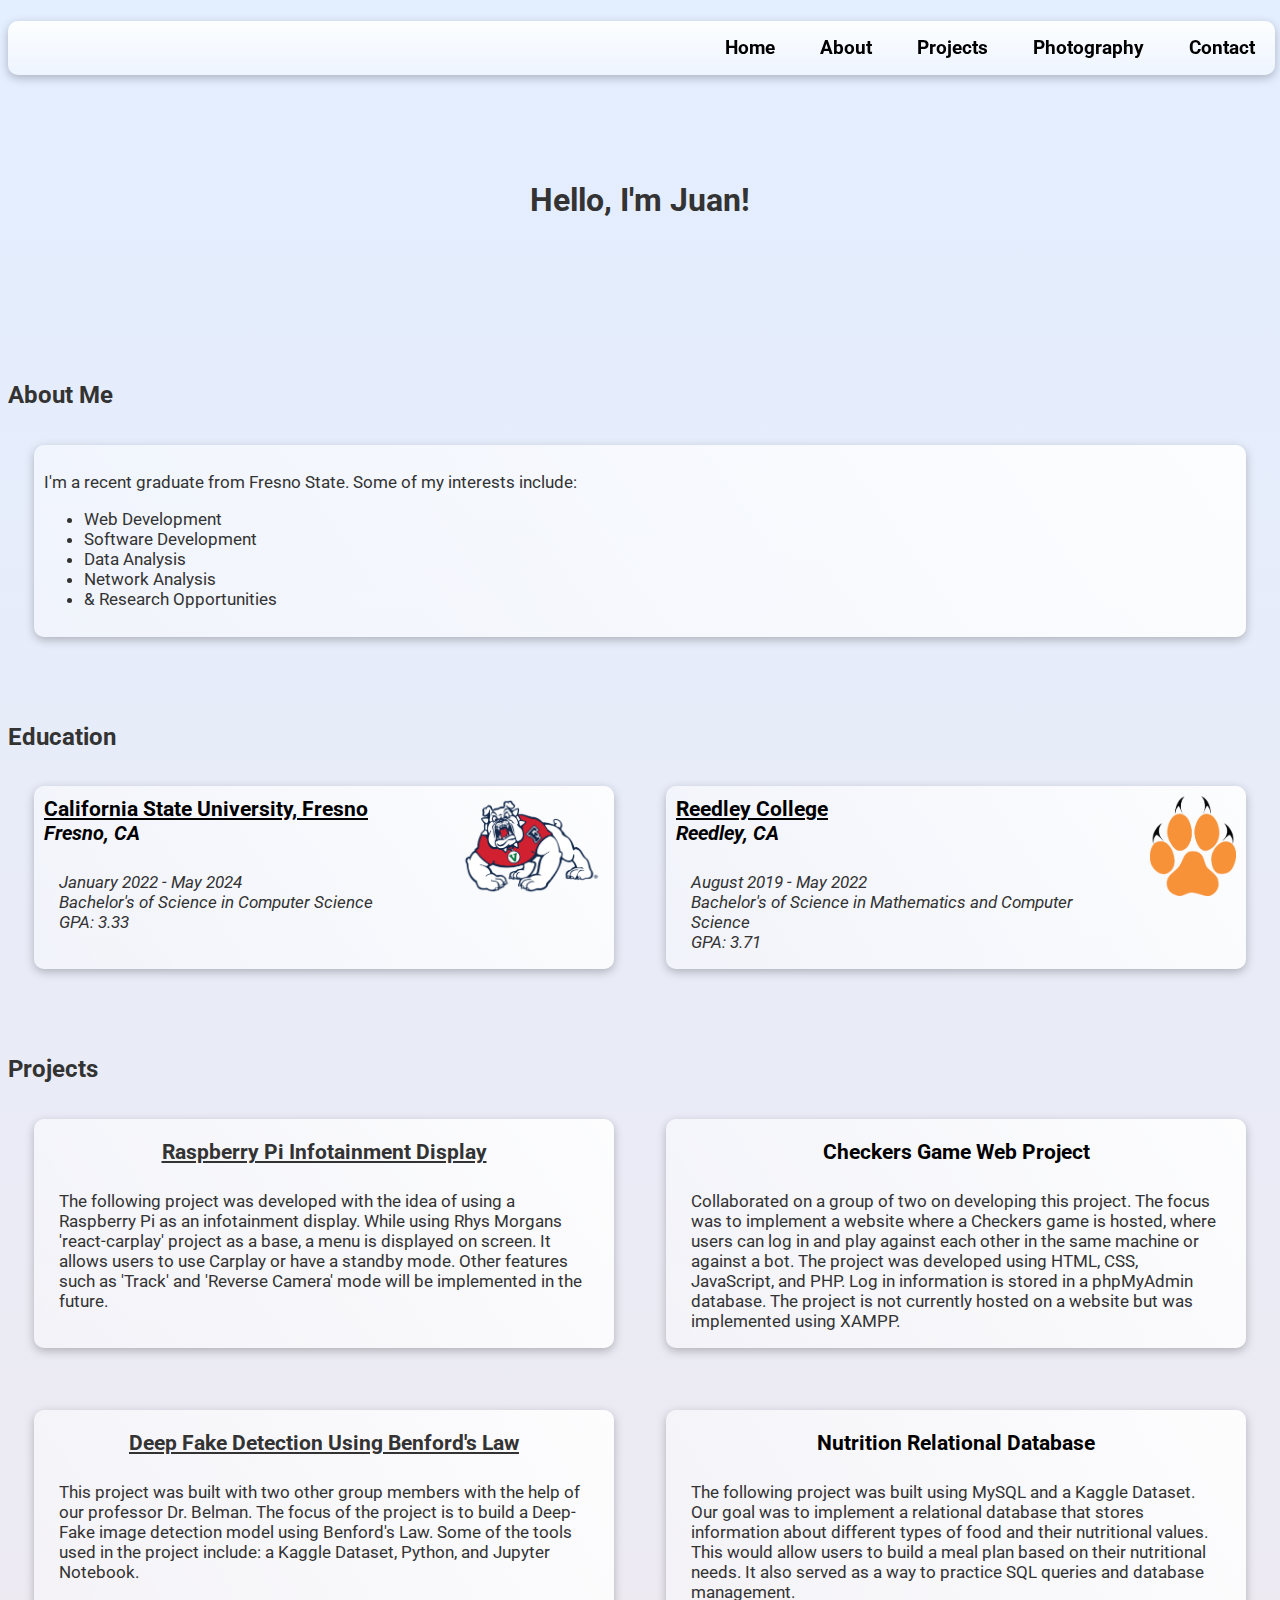
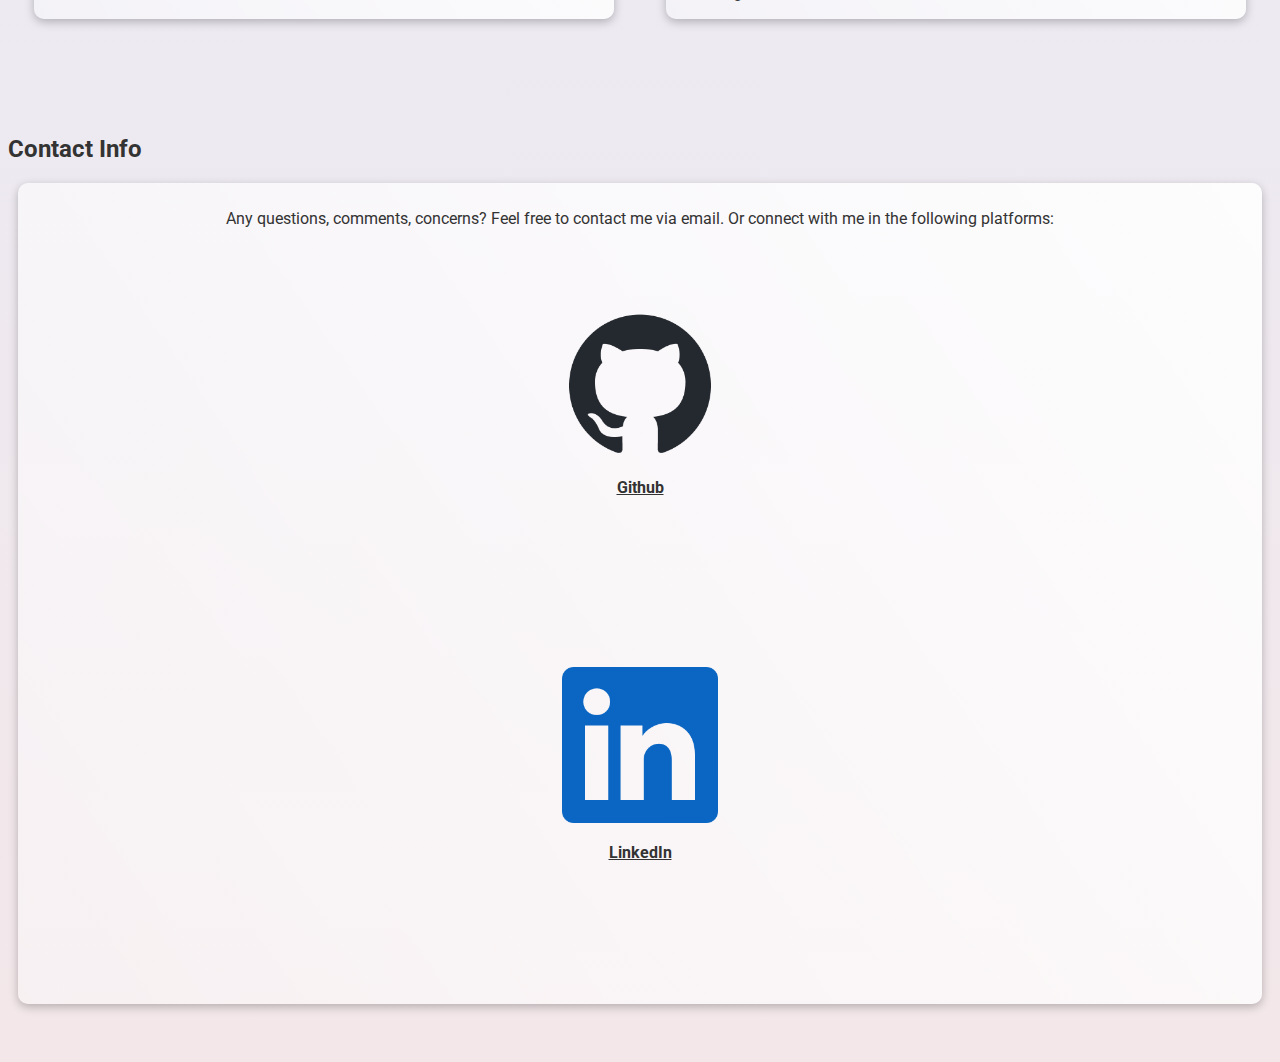
<file: index.html>
<!DOCTYPE html>
<html>
    <head>
        <!-- Google tag (gtag.js) -->
        <script async src="https://www.googletagmanager.com/gtag/js?id=G-DNFSE0Y0MY"></script>
        <script>
        window.dataLayer = window.dataLayer || [];
        function gtag(){dataLayer.push(arguments);}
        gtag('js', new Date());

        gtag('config', 'G-DNFSE0Y0MY');
        </script>
        <title>Welcome!</title>
        <link rel="preconnect" href="https://fonts.googleapis.com">
        <link rel="preconnect" href="https://fonts.gstatic.com" crossorigin>
        <link href="https://fonts.googleapis.com/css2?family=Roboto:ital,wght@0,100;0,300;0,400;0,500;0,700;0,900;1,100;1,300;1,400;1,500;1,700;1,900&display=swap" rel="stylesheet">
        <link rel="stylesheet" type="text/css" href="style.css">
    </head>
    <body>
        <nav id="navbar">
            <ul id="navList">
                <li class="navItem">
                    <a class="linkage" href="index.html">Home</a>
                </li>
                <li class="navItem">
                    <a class="linkage" href="#AboutMe">About</a>
                </li>
                <li class="navItem">
                    <a class="linkage" href="#ProjectsHeading">Projects</a>
                </li>
                <li class="navItem">
                    <a class="linkage" href="photography.html">Photography</a>
                </li>
                <li class="navItem">
                    <a class="linkage" href="#contact">Contact</a>
                </li>
            </ul>
        </nav>
        <h1 id="pageTitle">Hello, I'm Juan!</h1>
        <div class="sectionDiv" id="about">
            <a class="sectionHeading" id="AboutMe">
                <h2>About Me</h2>
            </a>
            <div id="aboutContainer">
                <div class="aboutDescription">
                    <p>I'm a recent graduate from Fresno State. 
                        Some of my interests include:
                    </p>
                    <ul>
                        <li>Web Development</li>
                        <li>Software Development</li>
                        <li>Data Analysis</li>
                        <li>Network Analysis</li>
                        <li>& Research Opportunities</li>
                    </ul>
                </div>
    
            </div>
        </div>
        <div class="sectionDiv" id="education">

            <a class="sectionHeading" id="Education">
                <h2>Education</h2>
            </a>            
            <div id="eduItems">
                <div class="EDUdescription">
                    <div class="eduText">
                        <a class="collegeLink" href="https://www.fresnostate.edu/">California State University, Fresno</a>
                        <p class="college">Fresno, CA</p>
                        <ul class="collegeInfo">
                            <li class="description">January 2022 - May 2024</li>
                            <li class="description">Bachelor's of Science in Computer Science</li>
                            <li class="description">GPA: 3.33</li>    
                        </ul> 
                    </div>
                    <img class="schoolLogo" src="images/logos/fresnostate_logo.png">
                    <br>

                </div>
                <div class="EDUdescription">
                    <div class="eduText">
                        <a class="collegeLink" href="https://www.reedleycollege.edu/">Reedley College</a>
                        <p class="college">Reedley, CA</p>
                        <ul class="collegeInfo">
                            <li class="description">August 2019 - May 2022</li>
                            <li class="description">Bachelor's of Science in Mathematics and Computer Science</li>
                            <li class="description">GPA: 3.71</li>        
                        </ul>  
                    </div>
                    <img class="schoolLogo" src="images/logos/rc_paw.png">
                    <br>
                </div>
    
            </div>
        </div>
        <div class="sectionDiv" id="projects">
            <a class="sectionHeading" id="ProjectsHeading">
                <h2>Projects</h2>
            </a>
            <div id="projectBlocks">
                <div class="projectContainer">
                    <div class="projectItem" id="project1">
                        <p class="projectName">
                            <a href="https://github.com/JuanJMD/obd2-infotainment-display">Raspberry Pi Infotainment Display</a>
                        </p>
                        <p class="projectInfo">
                            The following project was developed with the idea of using a Raspberry Pi as
                            an infotainment display. While using Rhys Morgans 'react-carplay' project as a base, 
                            a menu is displayed on screen. It allows users to use Carplay or have a standby mode. Other features
                            such as 'Track' and 'Reverse Camera' mode will be implemented in the future.
                        </p>
                    </div>
                </div>
                <div class="projectContainer">
                    <div class="projectItem" id="project1">
                        <h3 class="projectName">Checkers Game Web Project</h3>
                        <p class="projectInfo">Collaborated on a group of two on developing this project.
                            The focus was to implement a website where a Checkers game is hosted,
                            where users can log in and play against each other in the same machine or
                            against a bot. The project was developed using HTML, CSS, JavaScript, and PHP.
                            Log in information is stored in a phpMyAdmin database. The project is not currently
                            hosted on a website but was implemented using XAMPP.
                        </p>
                    </div>
                </div>
                <div class="projectContainer">
                    <div class="projectItem" id="project2">
                        <p class="projectName">
                            <a href="https://github.com/JuanJMD/Applied-Biometric-Security-Project">Deep Fake Detection Using Benford's Law</a>
                        </p>
                        <p class="projectInfo">This project was built with two other group members with the help of our 
                            professor Dr. Belman. The focus of the project is to build a Deep-Fake image
                            detection model using Benford's Law. Some of the tools used in the project include:
                            a Kaggle Dataset, Python, and Jupyter Notebook.
                        </p>
                    </div>
                </div>
                <div class="projectContainer">
                    <div class="projectItem" id="project3">
                        <p class="projectName">Nutrition Relational Database</p>
                        <p class="projectInfo">The following project was built using MySQL and a Kaggle Dataset. Our goal was to 
                            implement a relational database that stores information about different types of food
                            and their nutritional values. This would allow users to build a meal plan based on their
                            nutritional needs. It also served as a way to practice SQL queries and database management.
                        </p>
                    </div>
                </div>
            </div>
        </div>
        <div class="sectionDiv" id="contact">
            <a class="sectionHeading" id="contactHeading">
                <h2>Contact Info</h2>
            </a>
            <div class="container">
                <p id="contactDesc">Any questions, comments, concerns? Feel free to contact me via email. 
                    Or connect with me in the following platforms:
                </p>
                <div id="contactOptionsDisplay">
                    <div class="contactSection" id="githubSection">
                        <a target="_blank" rel="noopener noreferrer" href="https://github.com/JuanJMD">
                            <img class="contactLogo" src="images/logos/contact/github-mark.png">
                            <p class="contactTitle">Github</p>
                        </a>
                    </div>
                    <div class="contactSection" id="linkedInSection">
                        <a target="_blank" rel="noopener noreferrer" href="https://www.linkedin.com/in/juan-jesus-marquez-diaz/">
                            <img class="contactLogo" src="images/logos/contact/In-Blue-128@2x.png">
                            <p class="contactTitle">LinkedIn</p>    
                        </a>
                    </div>

                </div>
                
            </div>

        </div>

    </body>
</html>
</file>
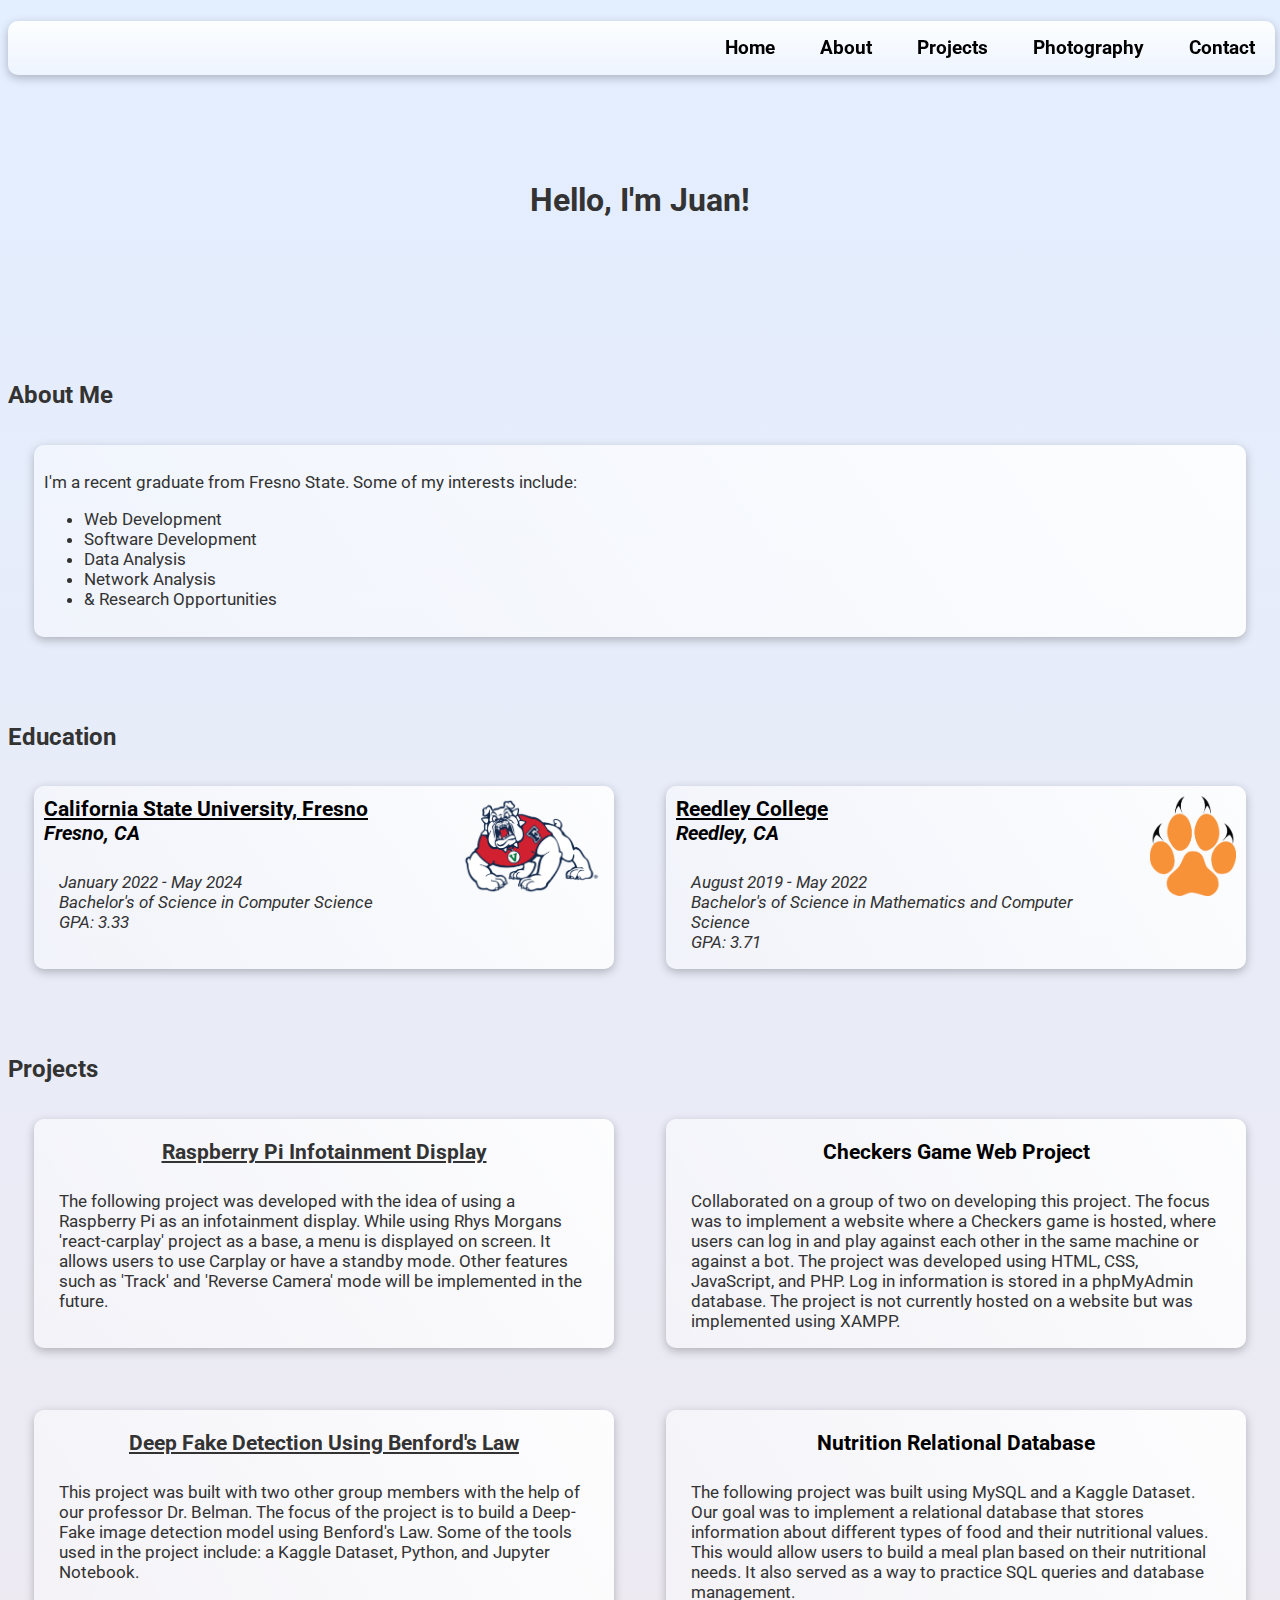
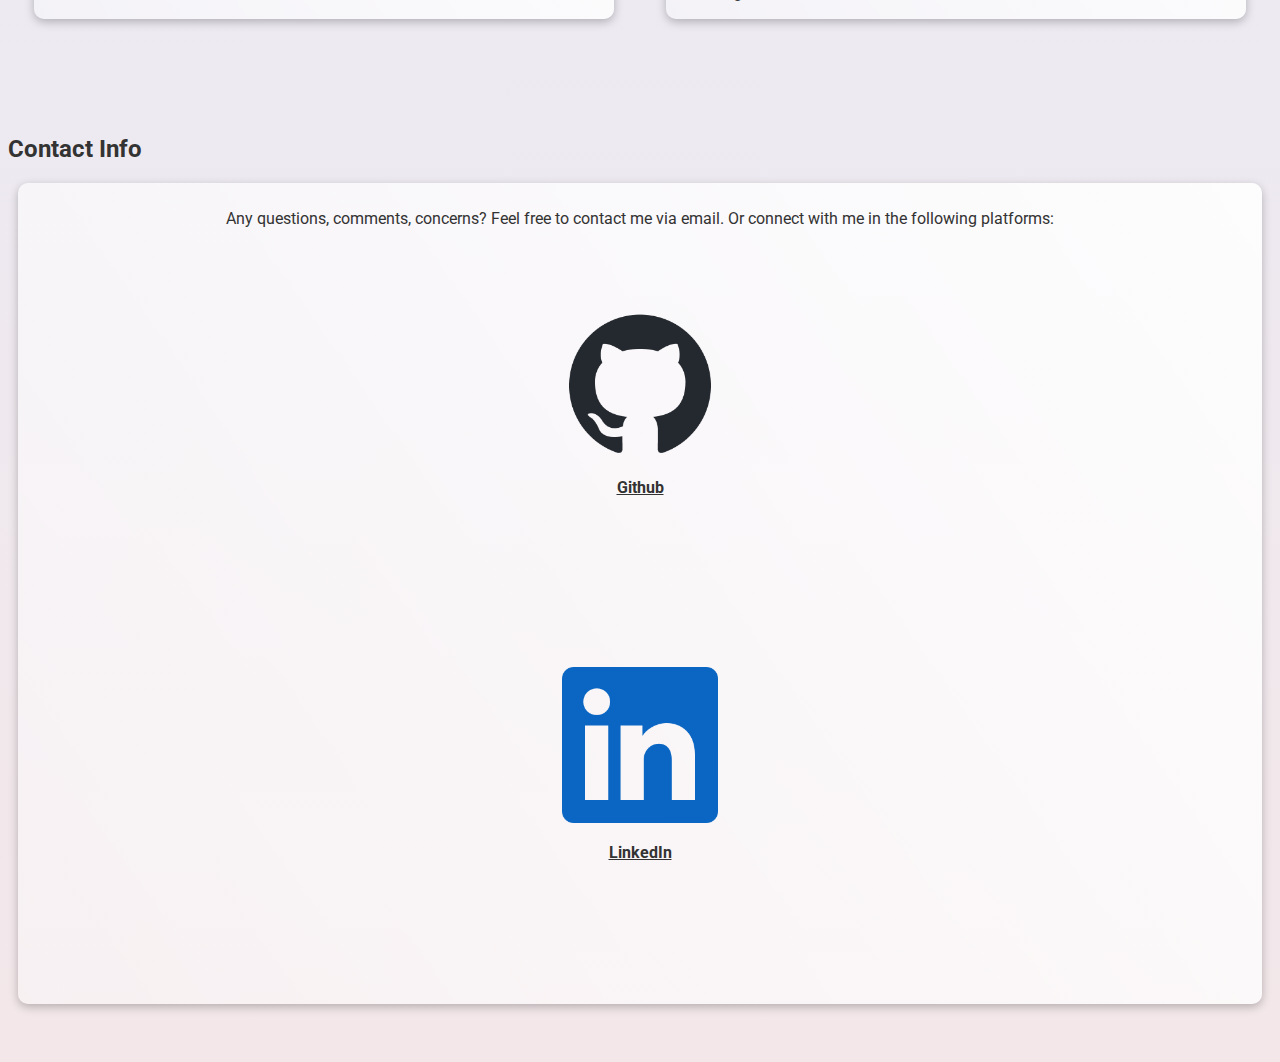
<file: home.html>
<!DOCTYPE html>
<!--V1-->
<html>
    <head>
        <!-- Google tag (gtag.js) -->
        <script async src="https://www.googletagmanager.com/gtag/js?id=G-DNFSE0Y0MY"></script>
        <script>
        window.dataLayer = window.dataLayer || [];
        function gtag(){dataLayer.push(arguments);}
        gtag('js', new Date());

        gtag('config', 'G-DNFSE0Y0MY');
        </script>
        <title>Welcome!</title>
        <link rel="preconnect" href="https://fonts.googleapis.com">
        <link rel="preconnect" href="https://fonts.gstatic.com" crossorigin>
        <link href="https://fonts.googleapis.com/css2?family=Roboto:ital,wght@0,100;0,300;0,400;0,500;0,700;0,900;1,100;1,300;1,400;1,500;1,700;1,900&display=swap" rel="stylesheet">
        <link rel="stylesheet" type="text/css" href="home.css">
    </head>
    <body>
        <nav id="navbar">
            <ul id="navList">
                <li class="navItem">
                    <a class="linkage" href="index.html">Home</a>
                </li>
                <li class="navItem">
                    <a class="linkage" href="#AboutMe">About</a>
                </li>
                <li class="navItem">
                    <a class="linkage" href="#ProjectsHeading">Projects</a>
                </li>
                <li class="navItem">
                    <a class="linkage" href="photography.html">Photography</a>
                </li>
                <li class="navItem">
                    <a class="linkage" href="#contact">Contact</a>
                </li>
            </ul>
        </nav>
        <h1 id="pageTitle">Hello, I'm Juan!</h1>
        <div class="sectionDiv" id="about">
            <a class="sectionHeading" id="AboutMe">
                <h2>About Me</h2>
            </a>
            <div id="aboutContainer">
                <div class="aboutDescription">
                    <p>I'm a recent graduate from Fresno State. 
                        Some of my interests include:
                    </p>
                    <ul>
                        <li>Web Development</li>
                        <li>Software Development</li>
                        <li>Data Analysis</li>
                        <li>Network Analysis</li>
                        <li>& Research Opportunities</li>
                    </ul>
                </div>
    
            </div>
        </div>
        <div class="sectionDiv" id="education">

            <a class="sectionHeading" id="Education">
                <h2>Education</h2>
            </a>            
            <div id="eduItems">
                <div class="EDUdescription">
                    <div class="eduText">
                        <a class="collegeLink" href="https://www.fresnostate.edu/">California State University, Fresno</a>
                        <p class="college">Fresno, CA</p>
                        <ul class="collegeInfo">
                            <li class="description">January 2022 - May 2024</li>
                            <li class="description">Bachelor's of Science in Computer Science</li>
                            <li class="description">GPA: 3.33</li>    
                        </ul> 
                    </div>
                    <img class="schoolLogo" src="images/logos/fresnostate_logo.png">
                    <br>

                </div>
                <div class="EDUdescription">
                    <div class="eduText">
                        <a class="collegeLink" href="https://www.reedleycollege.edu/">Reedley College</a>
                        <p class="college">Reedley, CA</p>
                        <ul class="collegeInfo">
                            <li class="description">August 2019 - May 2022</li>
                            <li class="description">Bachelor's of Science in Mathematics and Computer Science</li>
                            <li class="description">GPA: 3.71</li>        
                        </ul>  
                    </div>
                    <img class="schoolLogo" src="images/logos/rc_paw.png">
                    <br>
                </div>
    
            </div>
        </div>
        <div class="sectionDiv" id="projects">
            <a class="sectionHeading" id="ProjectsHeading">
                <h2>Projects</h2>
            </a>
            <div id="projectBlocks">
                <div class="projectContainer">
                    <div class="projectItem" id="project1">
                        <p class="projectName">
                            <a href="https://github.com/JuanJMD/obd2-infotainment-display">Raspberry Pi Infotainment Display</a>
                        </p>
                        <p class="projectInfo">
                            The following project was developed with the idea of using a Raspberry Pi as
                            an infotainment display. While using Rhys Morgans 'react-carplay' project as a base, 
                            a menu is displayed on screen. It allows users to use Carplay or have a standby mode. Other features
                            such as 'Track' and 'Reverse Camera' mode will be implemented in the future.
                        </p>
                    </div>
                </div>
                <div class="projectContainer">
                    <div class="projectItem" id="project1">
                        <h3 class="projectName">Checkers Game Web Project</h3>
                        <p class="projectInfo">Collaborated on a group of two on developing this project.
                            The focus was to implement a website where a Checkers game is hosted,
                            where users can log in and play against each other in the same machine or
                            against a bot. The project was developed using HTML, CSS, JavaScript, and PHP.
                            Log in information is stored in a phpMyAdmin database. The project is not currently
                            hosted on a website but was implemented using XAMPP.
                        </p>
                    </div>
                </div>
                <div class="projectContainer">
                    <div class="projectItem" id="project2">
                        <p class="projectName">
                            <a href="https://github.com/JuanJMD/Applied-Biometric-Security-Project">Deep Fake Detection Using Benford's Law</a>
                        </p>
                        <p class="projectInfo">This project was built with two other group members with the help of our 
                            professor Dr. Belman. The focus of the project is to build a Deep-Fake image
                            detection model using Benford's Law. Some of the tools used in the project include:
                            a Kaggle Dataset, Python, and Jupyter Notebook.
                        </p>
                    </div>
                </div>
                <div class="projectContainer">
                    <div class="projectItem" id="project3">
                        <p class="projectName">Nutrition Relational Database</p>
                        <p class="projectInfo">The following project was built using MySQL and a Kaggle Dataset. Our goal was to 
                            implement a relational database that stores information about different types of food
                            and their nutritional values. This would allow users to build a meal plan based on their
                            nutritional needs. It also served as a way to practice SQL queries and database management.
                        </p>
                    </div>
                </div>
            </div>
        </div>
        <div class="sectionDiv" id="contact">
            <a class="sectionHeading" id="contactHeading">
                <h2>Contact Info</h2>
            </a>
            <div class="container">
                <p id="contactDesc">Any questions, comments, concerns? Feel free to contact me via email. 
                    Or connect with me in the following platforms:
                </p>
                <div id="contactOptionsDisplay">
                    <div class="contactSection" id="githubSection">
                        <a target="_blank" rel="noopener noreferrer" href="https://github.com/JuanJMD">
                            <img class="contactLogo" src="images/logos/contact/github-mark.png">
                            <p class="contactTitle">Github</p>
                        </a>
                    </div>
                    <div class="contactSection" id="linkedInSection">
                        <a target="_blank" rel="noopener noreferrer" href="https://www.linkedin.com/in/juan-jesus-marquez-diaz/">
                            <img class="contactLogo" src="images/logos/contact/In-Blue-128@2x.png">
                            <p class="contactTitle">LinkedIn</p>    
                        </a>
                    </div>

                </div>
                
            </div>

        </div>

    </body>
</html>
</file>
<file: style.css>
html
{
    background-image: linear-gradient(to top, #f3e7e9 0%, #e3eeff 99%, #e3eeff 100%);

}

h1, h2, h3, h4, h5, h6, p, li, a
{
    font-family: 'Roboto', sans-serif;
    color: #333;
}

#navbar
{
    display: flex;
    justify-content: flex-end;
    background: linear-gradient(0deg, rgba(255, 255, 255, 0.4) 0%, rgba(255, 255, 255, 0.9) 100%);
    backdrop-filter: blur(10px);
    box-shadow: 0px 3px 10px 0px rgba(0,0,0,0.25);
    border-radius: 10px;
    overflow: hidden;
    position: fixed;
    min-width: 99%;
    max-width: 70%;

    

}
.navItem
{
    display: inline;
    padding-left: 20px;
    padding-right: 20px;
    font-weight: bold;
    font-size: 14pt

}
.linkage
{
    text-decoration: none;
    color: black;
    transition: 0.5s;
}
.linkage:hover
{
    color: blue;
}

#pageTitle
{
    padding-top: 160px;
    padding-bottom: 120px;
    text-align: center;
}

.sectionHeading::before {
    content: "";
    display: block;
    height: 100px; /* Adjust this value to match or exceed your navbar's height */
    margin-top: -100px; /* This should be the same value as height but negative */
    visibility: hidden;
    pointer-events: none; /* Ensures clicks go through this spacer */
}
.sectionDiv
{
    padding-bottom: 50px;
}

#aboutContainer
{
    padding: 1em;
    
 
}
.aboutDescription
{
    font-size: 13pt;
    min-width: 30%;
    margin: 0px 10px;
    padding: 10px;
    background: linear-gradient(55deg, rgba(255, 255, 255, 0.4) 0%, rgba(255, 255, 255, 0.9) 100%);

    /*box-shadow: 0px 3px 10px 0px rgba(0,0,0,0.25);*/
    box-shadow: 0px 3px 10px 0px rgba(0,0,0,0.25);
    border-radius: 10px;

}

#eduItems
{
    /*
    display:flex;
    justify-content: center;
    */
    padding: 1em;
    display: grid;
    grid-gap: 2em;
    grid-template-columns: repeat(auto-fit, minmax(550px, 1fr));

}

.schoolLogo
{
    margin-left: auto;
    height: 100px;
    overflow: hidden;

}
.EDUdescription
{
    display:flex;
    justify-content: space-between;

    /*width: 50%;*/
    min-width: 30%;
    margin: 0px 10px;
    padding: 10px;
    background: linear-gradient(55deg, rgba(255, 255, 255, 0.4) 0%, rgba(255, 255, 255, 0.9) 100%);
    box-shadow: 0px 3px 10px 0px rgba(0,0,0,0.25);
    border-radius: 10px;

}
.college
{
    color:black;
    margin: 0px;
    font-weight: bold;
    padding-bottom: 20px;
    font-size: 15pt;
    font-style: italic;

}
.collegeLink
{
    color:black;
    font-size: 16pt;
    margin: 0px;
    font-weight: bold;
    transition: 0.5s;
}


.collegeLink:hover
{
    color:blue;
}
/*
.description
{
    font-style: italic;
}
*/
.collegeInfo
{
    font-style: italic;
    font-size: 13pt;
    list-style: none;
    margin: 7px;
    padding: 0px 8px;
}

.projectInfo
{
    font-size: 13pt;
    list-style: none;
    margin: 7px;
    padding: 0px 8px;
}

#projectBlocks, #contactOptionsDisplay
{
    padding: 1em;
    display: grid;
    grid-gap: 2em;
    grid-template-columns: repeat(auto-fit, minmax(450px, 1fr));
}


.projectContainer
{
    margin: 0px 10px 30px 10px;
    padding: 10px;
    background: linear-gradient(55deg, rgba(255, 255, 255, 0.4) 0%, rgba(255, 255, 255, 0.9) 100%);
    box-shadow: 0px 3px 10px 0px rgba(0,0,0,0.25);
    border-radius: 10px;
    transition: 0.5s;

}
.projectName
{
    text-align: center;
    padding-top: 10px;
    padding-bottom:20px;
    color:black;
    font-size: 16pt;
    margin: 0px;
    font-weight: bold;
    transition: 0.5s;
}

.generalContainer
{

    margin: 0px 10px 30px 10px;
    padding: 10px;
    background: linear-gradient(55deg, rgba(255, 255, 255, 0.4) 0%, rgba(255, 255, 255, 0.9) 100%);
    box-shadow: 0px 3px 10px 0px rgba(0,0,0,0.25);
    border-radius: 10px;
    transition: 0.5s;
}


#intro_title, #desc
{
    text-align: center;
}
#desc
{
    font-size: 13pt;
}

#contactOptionsDisplay
{

    margin: 0em 15em;
    padding: 1em;
    display: grid;
    grid-gap: 2em;
    grid-template-columns: repeat(auto-fit, minmax(350px, 1fr));
    transition: 0.5s;
}
.contactTitle
{
    font-weight: bold;
    transition: 0.5s;
}
.contactSection:hover > .contactTitle
{
    transform: scale(1.5);
}
.container
{
    min-width: 30%;
    margin: 0px 10px;
    padding: 10px;
    background: linear-gradient(55deg, rgba(255, 255, 255, 0.4) 0%, rgba(255, 255, 255, 0.9) 100%);
    box-shadow: 0px 3px 10px 0px rgba(0,0,0,0.25);
    border-radius: 10px;

    overflow: hidden;
}
#contactDesc
{
    text-align: center;
    padding-bottom: 20px;

}
.contactSection
{
    text-align: center;
    padding-top: 30px;
}
.contactLogo
{
    object-fit: contain;
    height: 50%;
    width: auto;
}
#temp
{
    text-align: center;
}

@media only screen and (max-device-width : 600px) {

    h1
    {
        font-size: 45pt;
    }
    h2
    {
        font-size: 40pt;
        text-align: center;
    }
    #pageTitle
    {
        padding-top: 5em;
        padding-bottom: 5em;
    }
    .sectionDiv
    {
        margin-bottom: 5em;
    }
    .aboutDescription
    {
        font-size: 25pt;
    }
    #projectBlocks
    {
        display: block;
    }
    .collegeLink
    {
        font-size: 35pt;
    }
    .college
    {
        font-size: 30pt;
        font-style: italic;
    }
    .collegeInfo
    {
        font-style: italic;
        font-size: 25pt;
    }

    .EDUdescription
    {
        display: block;
        text-align: center;
    }
    .projectName
    {

        font-size: 35pt;

    }
    .projectInfo, #contactDesc, .contactTitle
    {
        font-size: 25pt;
    }
    #contactOptionsDisplay
    {
        display: block;
    }
}
</file>
<file: home.css>
html
{
    background-image: linear-gradient(to top, #f3e7e9 0%, #e3eeff 99%, #e3eeff 100%);

}

h1, h2, h3, h4, h5, h6, p, li, a
{
    font-family: 'Roboto', sans-serif;
    color: #333;
}

#navbar
{
    display: flex;
    justify-content: flex-end;
    background: linear-gradient(0deg, rgba(255, 255, 255, 0.4) 0%, rgba(255, 255, 255, 0.9) 100%);
    backdrop-filter: blur(10px);
    box-shadow: 0px 3px 10px 0px rgba(0,0,0,0.25);
    border-radius: 10px;
    overflow: hidden;
    position: fixed;
    min-width: 99%;
    max-width: 70%;

    

}
.navItem
{
    display: inline;
    padding-left: 20px;
    padding-right: 20px;
    font-weight: bold;
    font-size: 14pt

}
.linkage
{
    text-decoration: none;
    color: black;
    transition: 0.5s;
}
.linkage:hover
{
    color: blue;
}

#pageTitle
{
    padding-top: 160px;
    padding-bottom: 120px;
    text-align: center;
}

.sectionHeading::before {
    content: "";
    display: block;
    height: 100px; /* Adjust this value to match or exceed your navbar's height */
    margin-top: -100px; /* This should be the same value as height but negative */
    visibility: hidden;
    pointer-events: none; /* Ensures clicks go through this spacer */
}
.sectionDiv
{
    padding-bottom: 50px;
}

#aboutContainer
{
    padding: 1em;
    
 
}
.aboutDescription
{
    font-size: 13pt;
    min-width: 30%;
    margin: 0px 10px;
    padding: 10px;
    background: linear-gradient(55deg, rgba(255, 255, 255, 0.4) 0%, rgba(255, 255, 255, 0.9) 100%);

    /*box-shadow: 0px 3px 10px 0px rgba(0,0,0,0.25);*/
    box-shadow: 0px 3px 10px 0px rgba(0,0,0,0.25);
    border-radius: 10px;

}

#eduItems
{
    /*
    display:flex;
    justify-content: center;
    */
    padding: 1em;
    display: grid;
    grid-gap: 2em;
    grid-template-columns: repeat(auto-fit, minmax(550px, 1fr));

}

.schoolLogo
{
    margin-left: auto;
    height: 100px;
    overflow: hidden;

}
.EDUdescription
{
    display:flex;
    justify-content: space-between;

    /*width: 50%;*/
    min-width: 30%;
    margin: 0px 10px;
    padding: 10px;
    background: linear-gradient(55deg, rgba(255, 255, 255, 0.4) 0%, rgba(255, 255, 255, 0.9) 100%);
    box-shadow: 0px 3px 10px 0px rgba(0,0,0,0.25);
    border-radius: 10px;

}
.college
{
    color:black;
    margin: 0px;
    font-weight: bold;
    padding-bottom: 20px;
    font-size: 15pt;
    font-style: italic;

}
.collegeLink
{
    color:black;
    font-size: 16pt;
    margin: 0px;
    font-weight: bold;
    transition: 0.5s;
}


.collegeLink:hover
{
    color:blue;
}
/*
.description
{
    font-style: italic;
}
*/
.collegeInfo
{
    font-style: italic;
    font-size: 13pt;
    list-style: none;
    margin: 7px;
    padding: 0px 8px;
}

.projectInfo
{
    font-size: 13pt;
    list-style: none;
    margin: 7px;
    padding: 0px 8px;
}

#projectBlocks, #contactOptionsDisplay
{
    padding: 1em;
    display: grid;
    grid-gap: 2em;
    grid-template-columns: repeat(auto-fit, minmax(450px, 1fr));
}


.projectContainer
{
    margin: 0px 10px 30px 10px;
    padding: 10px;
    background: linear-gradient(55deg, rgba(255, 255, 255, 0.4) 0%, rgba(255, 255, 255, 0.9) 100%);
    box-shadow: 0px 3px 10px 0px rgba(0,0,0,0.25);
    border-radius: 10px;
    transition: 0.5s;

}
.projectName
{
    text-align: center;
    padding-top: 10px;
    padding-bottom:20px;
    color:black;
    font-size: 16pt;
    margin: 0px;
    font-weight: bold;
    transition: 0.5s;
}

.generalContainer
{

    margin: 0px 10px 30px 10px;
    padding: 10px;
    background: linear-gradient(55deg, rgba(255, 255, 255, 0.4) 0%, rgba(255, 255, 255, 0.9) 100%);
    box-shadow: 0px 3px 10px 0px rgba(0,0,0,0.25);
    border-radius: 10px;
    transition: 0.5s;
}


#intro_title, #desc
{
    text-align: center;
}
#desc
{
    font-size: 13pt;
}

#contactOptionsDisplay
{

    margin: 0em 15em;
    padding: 1em;
    display: grid;
    grid-gap: 2em;
    grid-template-columns: repeat(auto-fit, minmax(350px, 1fr));
    transition: 0.5s;
}
.contactTitle
{
    font-weight: bold;
    transition: 0.5s;
}
.contactSection:hover > .contactTitle
{
    transform: scale(1.5);
}
.container
{
    min-width: 30%;
    margin: 0px 10px;
    padding: 10px;
    background: linear-gradient(55deg, rgba(255, 255, 255, 0.4) 0%, rgba(255, 255, 255, 0.9) 100%);
    box-shadow: 0px 3px 10px 0px rgba(0,0,0,0.25);
    border-radius: 10px;

    overflow: hidden;
}
#contactDesc
{
    text-align: center;
    padding-bottom: 20px;

}
.contactSection
{
    text-align: center;
    padding-top: 30px;
}
.contactLogo
{
    object-fit: contain;
    height: 50%;
    width: auto;
}
#temp
{
    text-align: center;
}

@media only screen and (max-device-width : 600px) {

    h1
    {
        font-size: 45pt;
    }
    h2
    {
        font-size: 40pt;
        text-align: center;
    }
    #pageTitle
    {
        padding-top: 5em;
        padding-bottom: 5em;
    }
    .sectionDiv
    {
        margin-bottom: 5em;
    }
    .aboutDescription
    {
        font-size: 25pt;
    }
    #projectBlocks
    {
        display: block;
    }
    .collegeLink
    {
        font-size: 35pt;
    }
    .college
    {
        font-size: 30pt;
        font-style: italic;
    }
    .collegeInfo
    {
        font-style: italic;
        font-size: 25pt;
    }

    .EDUdescription
    {
        display: block;
        text-align: center;
    }
    .projectName
    {

        font-size: 35pt;

    }
    .projectInfo, #contactDesc, .contactTitle
    {
        font-size: 25pt;
    }
    #contactOptionsDisplay
    {
        display: block;
    }
}
</file>
